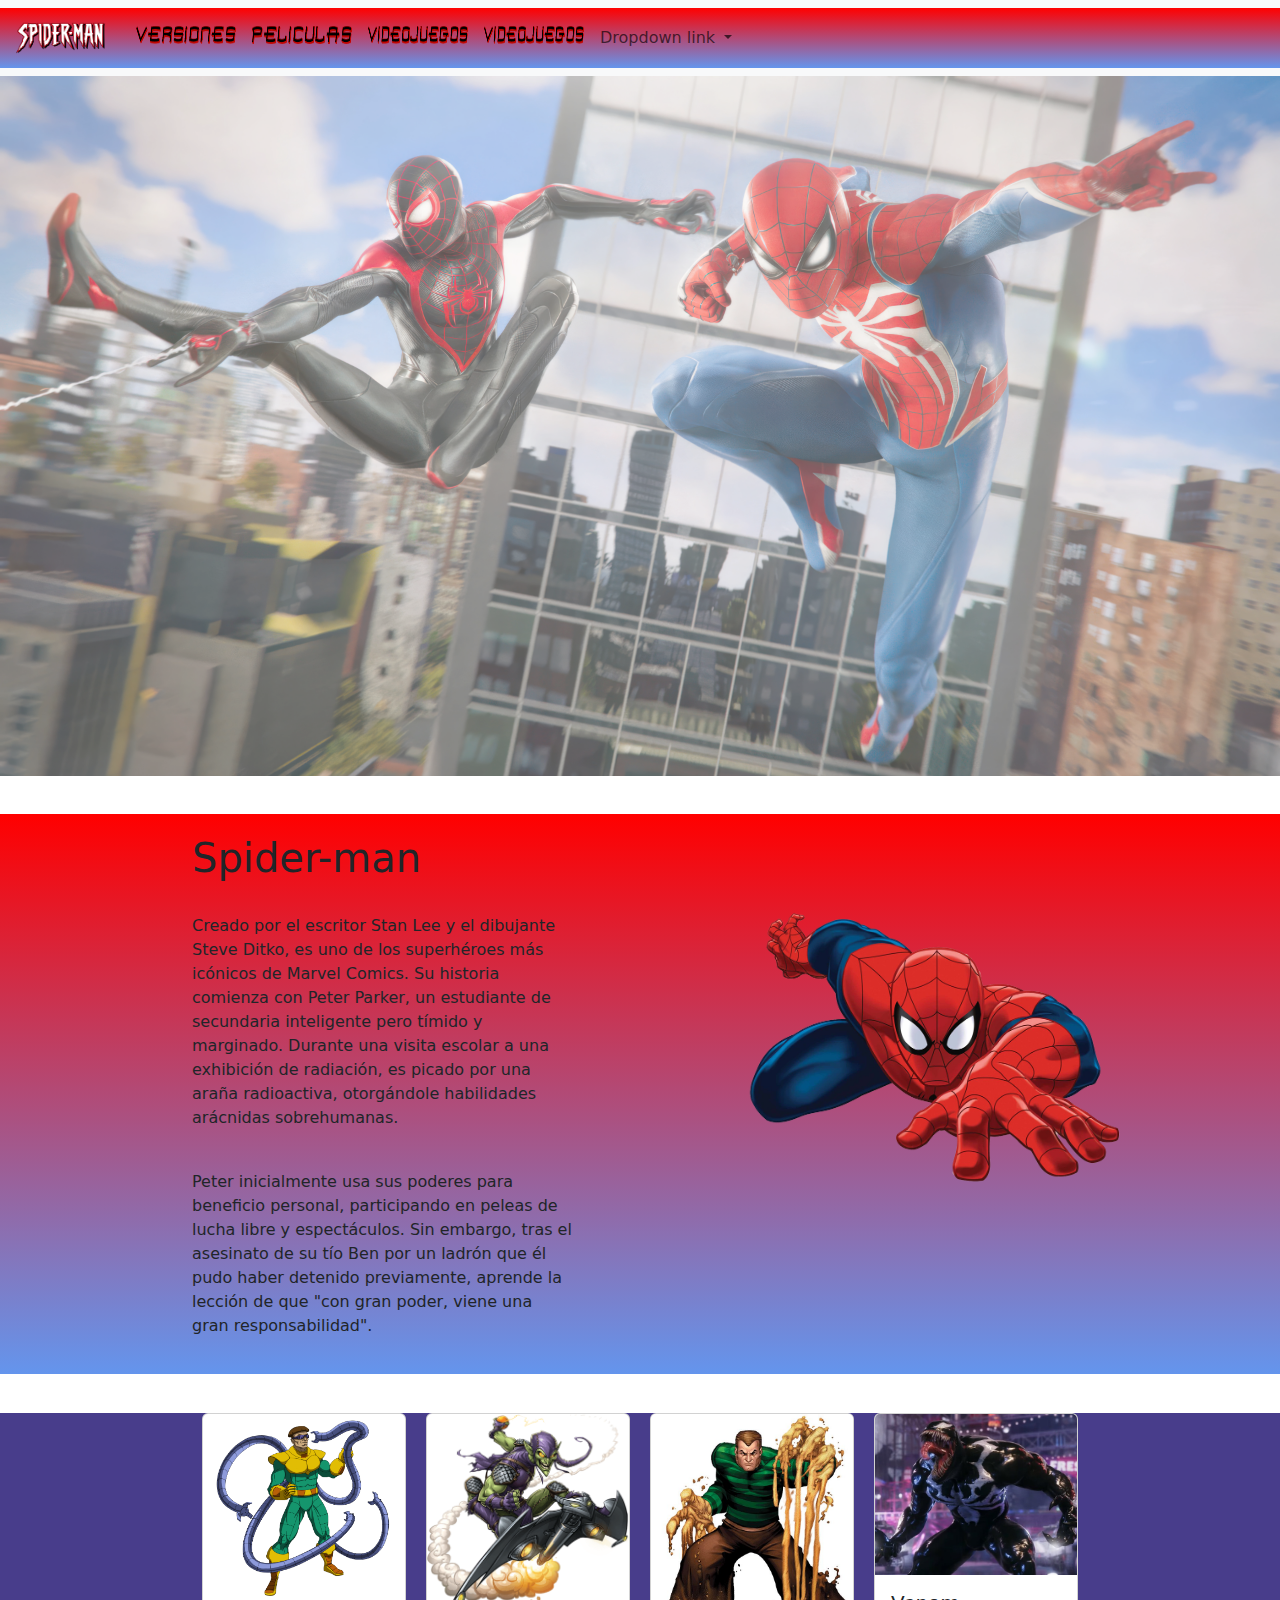
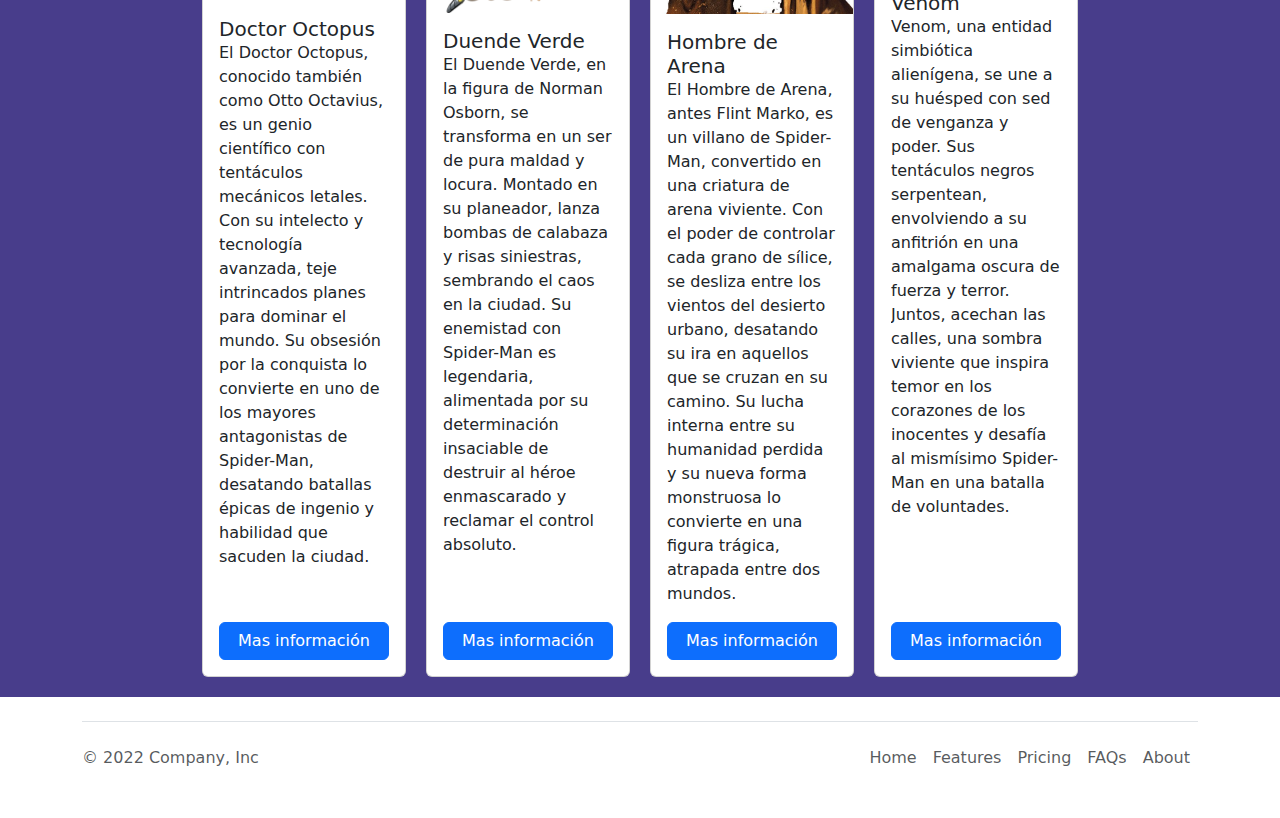
<file: index.html>
<!DOCTYPE html>
<html lang="en">

<head>
  <meta charset="UTF-8">
  <meta name="viewport" content="width=device-width, initial-scale=1.0">
  <link href="https://cdn.jsdelivr.net/npm/bootstrap@5.3.3/dist/css/bootstrap.min.css" rel="stylesheet"
    integrity="sha384-QWTKZyjpPEjISv5WaRU9OFeRpok6YctnYmDr5pNlyT2bRjXh0JMhjY6hW+ALEwIH" crossorigin="anonymous">
  <link rel="stylesheet" href="css/estilos.css">
  <title>Document</title>
</head>

<body>

  <header>

    <nav class="navbar navbar-expand-lg bg-body-tertiary">

      <div class="container-fluid bckInicio">
        <a class="navbar-brand" href="#"> <img src="img/SpidermanLogo.png" alt="PRINCIPAL" class="imgTopBar"></a>
        <button class="navbar-toggler" type="button" data-bs-toggle="collapse" data-bs-target="#navbarNavDropdown"
          aria-controls="navbarNavDropdown" aria-expanded="false" aria-label="Toggle navigation">
          <span class="navbar-toggler-icon"></span>
        </button>
        <div class="collapse navbar-collapse" id="navbarNavDropdown">
          <ul class="navbar-nav">
            <li class="nav-item">
              <a class="nav-link active" aria-current="page" href="versiones.html"> <img src="img/VersionesOP.png"
                  alt="VERSIONES" class="seleccionVer"> </a>
            </li>
            <li class="nav-item">
              <a class="nav-link" href="peliculas.html"> <img src="img/PeliculasOP.png" alt="PELICULAS" class="seleccionPel"></a>
            </li>
            <li class="nav-item">
              <a class="nav-link" href="videojuegos.html"><img src="img/VideoJuegosOP.png" alt="VIDEOJUEGOS" class="seleccionVJ"></a>
            </li>
            <li class="nav-item">
              <a class="nav-link" href="comics.html"><img src="img/VideoJuegosOP.png" alt="COMICS" class="seleccionVJ"></a>
            </li>
            <li class="nav-item dropdown">
              <a class="nav-link dropdown-toggle" href="#" role="button" data-bs-toggle="dropdown"
                aria-expanded="false">
                Dropdown link
              </a>
              <ul class="dropdown-menu bckInicio">
                <li><a class="dropdown-item" href="#">Action</a></li>
                <li><a class="dropdown-item" href="#">Another action</a></li>
                <li><a class="dropdown-item" href="#">Something else here</a></li>
              </ul>
            </li>
          </ul>
        </div>
      </div>
    </nav>

    <div class="cont-imagen">
      <img src="img/principal-img.jpeg" class="img-fluid" alt="...">
    </div>
    
  </header>

  <main>

    <section class="cont-principal bckInicio">
      <article class="text">
        <h1>Spider-man</h1>
        <br>
        <p>Creado por el escritor Stan Lee y el dibujante Steve Ditko, es uno de los superhéroes más icónicos de Marvel
          Comics. Su historia comienza con Peter Parker, un estudiante de secundaria inteligente pero tímido y
          marginado. Durante una visita escolar a una exhibición de radiación, es picado por una araña radioactiva,
          otorgándole habilidades arácnidas sobrehumanas. </p>
        <br>
        <p>Peter inicialmente usa sus poderes para beneficio personal, participando en peleas de lucha libre y
          espectáculos. Sin embargo, tras el asesinato de su tío Ben por un ladrón que él pudo haber detenido
          previamente, aprende la lección de que "con gran poder, viene una gran responsabilidad".</p>
      </article>
      <div class="imgs">
        <img src="img/1.png" alt="" class="imagen">
      </div>
    </section>

    <div class="bckVillanos">
      <section class="table-villans">

        <div class="card" style="width: 18rem;">

          <img src="img/DrOctopus.png" class="card-img-top" alt="...">
          <div class="card-body">
            <h5 class="card-title">Doctor Octopus</h5>
            <p class="card-text">El Doctor Octopus, conocido también como Otto Octavius, es un genio científico con
              tentáculos mecánicos letales. Con su intelecto y tecnología avanzada, teje intrincados planes para dominar
              el mundo. Su obsesión por la conquista lo convierte en uno de los mayores antagonistas de Spider-Man,
              desatando batallas épicas de ingenio y habilidad que sacuden la ciudad.</p>

            <button type="button" class="btn btn-primary" data-bs-toggle="modal" data-bs-target="#exampleModal1">
              Mas información
            </button>

            <div class="modal fade" id="exampleModal1" tabindex="-1" aria-labelledby="exampleModalLabel"
              aria-hidden="true">
              <div class="modal-dialog modal-dialog-centered modal-dialog-scrollable">
                <div class="modal-content">
                  <div class="modal-header">
                    <h1 class="modal-title fs-5" id="exampleModalLabel">Curiosidades</h1>
                    <button type="button" class="btn-close" data-bs-dismiss="modal" aria-label="Close"></button>
                  </div>
                  <div class="modal-body">
                    <b>Nombre real:</b> Su nombre real es Otto Gunther Octavius.
                    <br>
                    <b>Robó el cuerpo de Peter Parker:</b> En un intento por evitar un destino fatal provocado por un
                    violento cáncer, el Doctor Octopus le robó el cuerpo a Peter Parker.
                    <br>
                    <b>Líder de los Seis Siniestros:</b> Los Seis Siniestros no serían lo mismo sin el eficaz liderazgo
                    del Doctor Octopus. Este grupo de villanos le ha dado a Spider-Man algunas de las palizas más
                    terribles en su carrera como héroe.
                    <br>
                    <b>¿Matrimonio con la tia May?:</b> En una de las tramas más sorprendentes de los cómics, el Doctor
                    Octopus casi se casa con la querida tía May.
                  </div>
                  <div class="modal-footer">
                    <button type="button" class="btn btn-primary" data-bs-dismiss="modal">Cerrar</button>
                  </div>
                </div>
              </div>
            </div>

          </div>
        </div>
        <div class="card" style="width: 18rem;">
          <img src="img/DuendeVerde.png" class="card-img-top" alt="...">
          <div class="card-body">
            <h5 class="card-title">Duende Verde</h5>
            <p class="card-text">El Duende Verde, en la figura de Norman Osborn, se transforma en un ser de pura maldad
              y locura. Montado en su planeador, lanza bombas de calabaza y risas siniestras, sembrando el caos en la
              ciudad. Su enemistad con Spider-Man es legendaria, alimentada por su determinación insaciable de destruir
              al héroe enmascarado y reclamar el control absoluto. </p>

            <button type="button" class="btn btn-primary" data-bs-toggle="modal" data-bs-target="#exampleModal2">
              Mas información
            </button>

            <div class="modal fade" id="exampleModal2" tabindex="-1" aria-labelledby="exampleModalLabel"
              aria-hidden="true">
              <div class="modal-dialog modal-dialog-centered modal-dialog-scrollable">
                <div class="modal-content">
                  <div class="modal-header">
                    <h1 class="modal-title fs-5" id="exampleModalLabel">Curiosidades</h1>
                    <button type="button" class="btn-close" data-bs-dismiss="modal" aria-label="Close"></button>
                  </div>
                  <div class="modal-body">
                    <b>Poderes y debilidades:</b> El Duende Verde tiene superfuerza, factor curativo y locura voraz.
                    Además de su propia destreza física, el Duende Verde tiene una bolsa de “truco o trato” llena de
                    golosinas con las que arruinar el día de Spider-Man. La más emblemática de ellas son las bombas de
                    calabaza.
                    <br>
                    <b>Factor de curación:</b> El Duende Verde también tiene un factor de curación, que le ha salvado de
                    heridas que matarían a la mayoría, como ser apuñalado en el abdomen por su planeador de cuchillas y
                    ser inmovilizado contra una pared, recuperándose por completo a pesar de ser dado por muerto.
                    <br>
                    <b>Nuevo Duende Verde:</b> En el cómic W.E.B. of Spider-Man #4, se revela que el nuevo Duende Verde
                    es un cyborg que tiene la consciencia de Mendel Stromm.
                  </div>
                  <div class="modal-footer">
                    <button type="button" class="btn btn-primary" data-bs-dismiss="modal">Cerrar</button>
                  </div>
                </div>
              </div>
            </div>

          </div>
        </div>
        <div class="card" style="width: 18rem;">
          <img src="img/Sandman.jpeg" class="card-img-top" alt="...">
          <div class="card-body">
            <h5 class="card-title">Hombre de Arena</h5>
            <p class="card-text">El Hombre de Arena, antes Flint Marko, es un villano de Spider-Man, convertido en una
              criatura de arena viviente. Con el poder de controlar cada grano de sílice, se desliza entre los vientos
              del desierto urbano, desatando su ira en aquellos que se cruzan en su camino. Su lucha interna entre su
              humanidad perdida y su nueva forma monstruosa lo convierte en una figura trágica, atrapada entre dos
              mundos.</p>

            <button type="button" class="btn btn-primary" data-bs-toggle="modal" data-bs-target="#exampleModal3">
              Mas información
            </button>

            <div class="modal fade" id="exampleModal3" tabindex="-1" aria-labelledby="exampleModalLabel"
              aria-hidden="true">
              <div class="modal-dialog modal-dialog-centered modal-dialog-scrollable">
                <div class="modal-content">
                  <div class="modal-header">
                    <h1 class="modal-title fs-5" id="exampleModalLabel">Curiosidades</h1>
                    <button type="button" class="btn-close" data-bs-dismiss="modal" aria-label="Close"></button>
                  </div>
                  <div class="modal-body">
                    <b>Nombre real:</b> Su nombre real es William Baker, pero también es conocido como Flint Marko.
                    <br>
                    <b>Grupos a los que perteneció:</b> Ha sido miembro de varios grupos de supervillanos y héroes,
                    incluyendo los Seis Siniestros, los Cuatro Terribles, el Wild Pack, y los Vengadores (como miembro
                    de reserva).
                    <br>
                    <b>Enemigos:</b> Es uno de los villanos recurrentes más poderosos del Hombre Araña y también es
                    enemigo de Los 4 Fantásticos.
                    <br>
                    <b>Motivaciones:</b> En la película Spider-Man 3, Sandman es visto como un villano trágico porque
                    solo rompe la ley para poder pagar el tratamiento que su hija enferma de cáncer necesita
                    desesperadamente.
                  </div>
                  <div class="modal-footer">
                    <button type="button" class="btn btn-primary" data-bs-dismiss="modal">Cerrar</button>
                  </div>
                </div>
              </div>
            </div>

          </div>
        </div>
        <div class="card" style="width: 18rem;">
          <img src="img/Venom.jpeg" class="card-img-top" alt="...">
          <div class="card-body">
            <h5 class="card-title">Venom</h5>
            <p class="card-text">Venom, una entidad simbiótica alienígena, se une a su huésped con sed de venganza y
              poder. Sus tentáculos negros serpentean, envolviendo a su anfitrión en una amalgama oscura de fuerza y
              terror. Juntos, acechan las calles, una sombra viviente que inspira temor en los corazones de los
              inocentes y desafía al mismísimo Spider-Man en una batalla de voluntades.</p>

            <button type="button" class="btn btn-primary" data-bs-toggle="modal" data-bs-target="#exampleModal4">
              Mas información
            </button>

            <div class="modal fade" id="exampleModal4" tabindex="-1" aria-labelledby="exampleModalLabel"
              aria-hidden="true">
              <div class="modal-dialog modal-dialog-centered modal-dialog-scrollable">
                <div class="modal-content">
                  <div class="modal-header">
                    <h1 class="modal-title fs-5" id="exampleModalLabel">Curiosidades</h1>
                    <button type="button" class="btn-close" data-bs-dismiss="modal" aria-label="Close"></button>
                  </div>
                  <div class="modal-body">
                    <b>Venom iba a ser una mujer:</b> Durante el proceso de creación de Venom, la idea original era que
                    fuese una mujer.
                    <br>
                    <b>Inmunidad a enfermedades:</b> Uno de los regalos que los simbiontes hacen a su anfitrión es
                    hacerlos inmunes a todo tipo de enfermedades, desde resfriados hasta dolencias mucho más severas.
                    <br>
                    <b>Venom Protector Letal:</b> La película está basada en la serie de cómics “Protector Letal” y en
                    el cómic “Spider-Man: planeta de simbiontes”.
                    <br>
                    <b>Un supervillano lo curó del cáncer:</b> Eddie Brock reapareció con cáncer y lo único que le
                    permite mantenerse con vida es el Simbionte del cual siempre ha intentado deshacerse. Fue rescatado
                    por Spider-Man y luego curado del cáncer por Mister Negative, un jefe criminal con oscuros poderes.
                  </div>
                  <div class="modal-footer">
                    <button type="button" class="btn btn-primary" data-bs-dismiss="modal">Cerrar</button>
                  </div>
                </div>
              </div>
            </div>

          </div>
        </div>
      </section>
    </div>

  </main>

  <div class="container">
    <footer class="d-flex flex-wrap justify-content-between align-items-center py-3 my-4 border-top">
      <p class="col-md-4 mb-0 text-muted">&copy; 2022 Company, Inc</p>

      <!--<a href="/" class="col-md-4 d-flex align-items-center justify-content-center mb-3 mb-md-0 me-md-auto link-dark text-decoration-none">
        <svg class="bi me-2" width="40" height="32"><use xlink:href="#bootstrap"/></svg>
      </a> -->

      <ul class="nav col-md-4 justify-content-end">
        <li class="nav-item"><a href="#" class="nav-link px-2 text-muted">Home</a></li>
        <li class="nav-item"><a href="#" class="nav-link px-2 text-muted">Features</a></li>
        <li class="nav-item"><a href="#" class="nav-link px-2 text-muted">Pricing</a></li>
        <li class="nav-item"><a href="#" class="nav-link px-2 text-muted">FAQs</a></li>
        <li class="nav-item"><a href="#" class="nav-link px-2 text-muted">About</a></li>
      </ul>
    </footer>
  </div>

  <script src="https://cdn.jsdelivr.net/npm/bootstrap@5.3.3/dist/js/bootstrap.bundle.min.js"
    integrity="sha384-YvpcrYf0tY3lHB60NNkmXc5s9fDVZLESaAA55NDzOxhy9GkcIdslK1eN7N6jIeHz"
    crossorigin="anonymous"></script>

</body>

</html>
</file>
<file: css/estilos.css>
.cont-imagen {
  max-height: 700px;
  overflow: hidden;
  position: relative;
}

.encimaCarusel {
  height: 500px;
  width: 900px;
  position: absolute;
  top: 50%;
  left: 50%;
  transform: translate(-50%, -50%);
  z-index: 1;
}

.img-fluid {
  opacity: 70%;
}


.cont-principal {
  margin-top: 3%;
  display: flex;
}

.text {
  margin: 20px 20px 20px 15%;
  width: 30%;
}

.imgs {
  margin: 90px;
  width: 40%;
  height: 100%;
  display: flex;
  justify-content: center;
  align-items: center;
}

.imgs .imagen {
  max-width: 100%;
  max-height: 100%;
}


.table-villans {
  display: flex;
  margin-top: 3%;
  margin: 3% auto 0px;
  max-width: 70%;
}

.card {
  margin: 0 10px 20px 10px;

}

.card-img-top {
  object-fit: cover;
  height: 200px;
  width: 100%;
}

.card-body {
  display: flex;
  flex-direction: column;
  height: 100%;
}

.card-title {
  margin-bottom: auto;
  margin-top: 0;
}

.card-text {
  flex-grow: 1;
  overflow: hidden;
}

.btn {
  margin-top: auto;
  width: 100%;
}

.imgTopBar {
  height: 50px;
  width: 100px;
}

.seleccionVer {
  height: 18px;
  width: 100px;
  display: block;
}

.seleccionVer:hover {
  content: url(../img/VersionesS.png);
}

.seleccionPel {
  height: 18px;
  width: 100px;
  display: block;
}

.seleccionPel:hover {
  content: url(../img/PeliculasS.png);
}

.seleccionVJ {
  height: 18px;
  width: 100px;
  display: block;
}

.seleccionVJ:hover {
  content: url(../img/VideoJuegosS.png);
}

.seleccionMask{
  height: 50px;
  width: 60px;
  display:block;
}

.bckInicio {
  background-image: linear-gradient(red, cornflowerblue);
}

.bckVillanos {
  background-color: darkslateblue;
}

.prueba{
  height: 500px;
  width: 500px;
}
</file>
